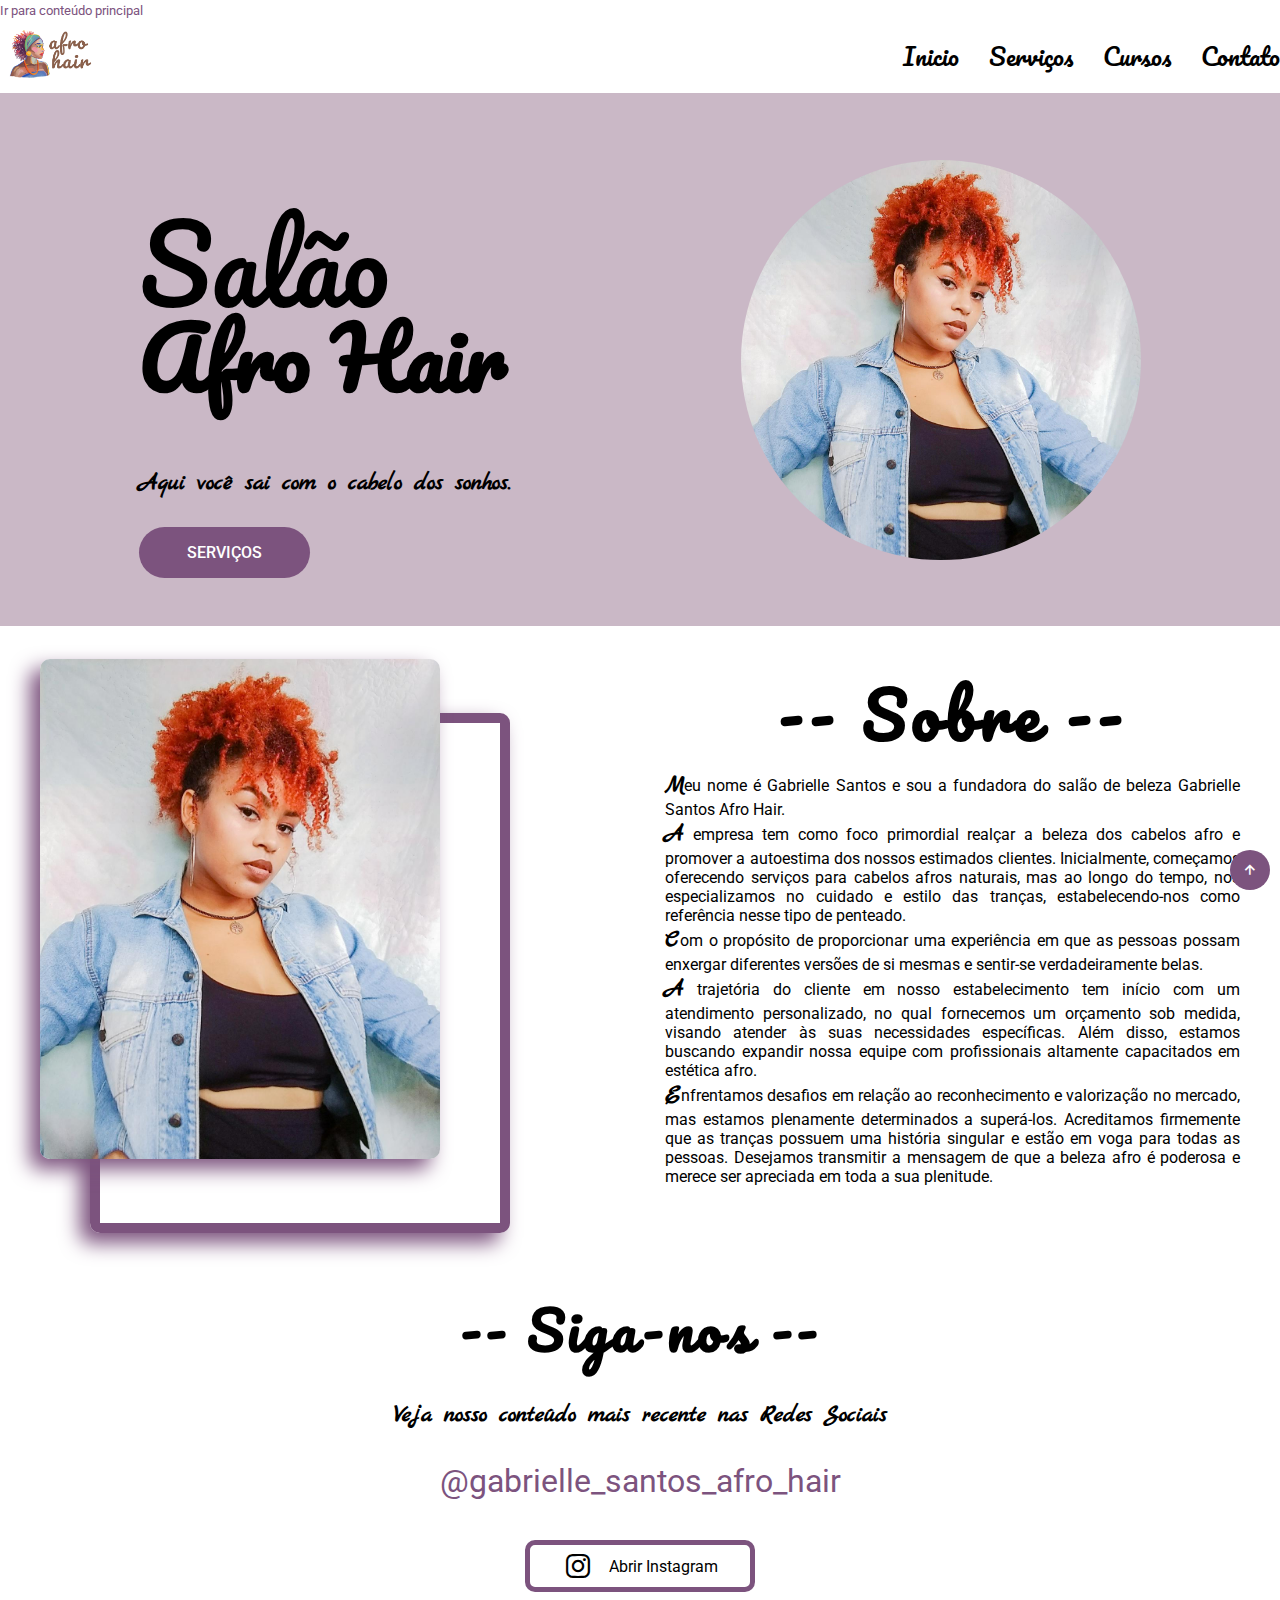
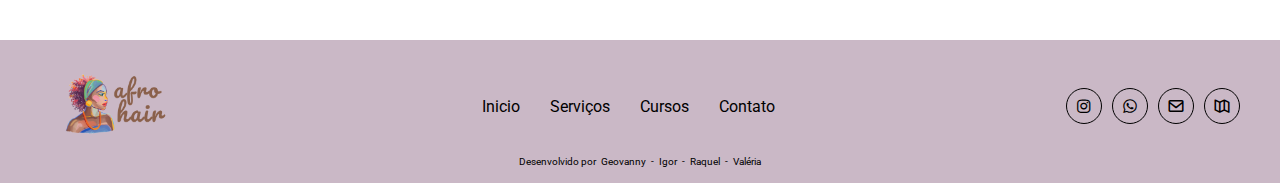
<file: index.html>
<!DOCTYPE html>
<html lang="pt-BR">

<head>
    <meta charset="UTF-8">
    <meta http-equiv="X-UA-Compatible" content="IE=edge">
    <meta name="viewport" content="width=device-width, initial-scale=1.0">
    <meta name="description"
        content="Afro Hair é um site comercial e informativo dedicado ao salão de beleza especializado em cabelos afro.">
    <title>
        Inicio - Afro Hair
    </title>
    <link rel="stylesheet" href="assets/css/style.css">
    <link href='https://unpkg.com/boxicons@2.1.4/css/boxicons.min.css' rel='stylesheet'>
    <link rel="shortcut icon" href="assets/img/favicon.png" type="image/x-icon">
</head>

<body>
    <header>
        <nav id="nav">
            <div>
                <a href="#header" id="conteudoPrincipal" tabindex="1">
                    Ir para conteúdo principal
                </a>
            </div>
            <div>
                <a href="index.html">
                    <img src="assets/img/logo.png" alt="Logotipo do Afro Hair">
                    <h1>
                        Afro Hair
                    </h1>
                </a>
                <input type="checkbox" name="menuButton" id="checkMenuButton">
                <label for="checkMenuButton">
                    <i class='bx bx-menu'></i>
                    <span hidden>
                        Menu de Acesso
                    </span>
                </label>
                <ul>
                    <li>
                        <a href="index.html" tabindex="2">
                            Inicio
                        </a>
                    </li>
                    <li>
                        <a href="servicos.html" tabindex="3">
                            Serviços
                        </a>
                    </li>
                    <li>
                        <a href="cursos.html" tabindex="4">
                            Cursos
                        </a>
                    </li>
                    <li>
                        <a href="contato.html" tabindex="5">
                            Contato
                        </a>
                    </li>
                </ul>                
            </div>
        </nav>
    </header>
    <main>
        <section id="header">
            <div>
                <div>
                    <h2>
                        <span>
                            Salão
                        </span>
                        Afro Hair
                    </h2>
                    <h3>
                        Aqui você sai com o cabelo dos sonhos.
                    </h3>
                    <a href="#servicos">
                        Serviços
                    </a>
                </div>
                <img src="assets/img/gabrielle.JPG"
                    alt="Gabrielle Santos, fundadora do salão de beleza especializado em tranças Afro Hair, posa em um body preto e jaqueta jeans azul claro. Ela usa brinco de argola grande, colar de elástico preto com um adereço de prata no pescoço e tem cabelos cacheados e vermelhos, com um penteado no topo da cabeça com alguns cachos como franja. Ela está em frente a um fundo cinza, olhando para a câmera."
                    id="imageHeader">
            </div>
            <a href="#nav" id="top">
                <i class='bx bx-up-arrow-alt'></i>
            </a>
        </section>
        <section id="sobre">
            <div>
                <img src="assets/img/gabrielle.JPG"
                    alt="Gabrielle Santos, fundadora do salão de beleza especializado em tranças Afro Hair, posa em um body preto e jaqueta jeans azul claro. Ela usa brinco de argola grande, colar de elástico preto com um adereço de prata no pescoço e tem cabelos cacheados e vermelhos, com um penteado no topo da cabeça com alguns cachos como franja. Ela está em frente a um fundo cinza, olhando para a câmera.">
                <span></span>
            </div>
            <div>
                <h2>
                    -- Sobre --
                </h2>
                <div>
                    <p>
                        Meu nome é Gabrielle Santos e sou a fundadora do salão de beleza Gabrielle Santos Afro Hair.
                    </p>
                    <p>
                        A empresa tem como foco primordial realçar a beleza dos cabelos afro e promover a autoestima
                        dos nossos estimados clientes. Inicialmente, começamos oferecendo serviços para cabelos afros
                        naturais, mas ao longo do tempo, nos especializamos no cuidado e estilo das tranças,
                        estabelecendo-nos como referência nesse tipo de penteado.
                    </p>
                    <p>
                        Com o propósito de proporcionar uma experiência em que as pessoas possam enxergar diferentes
                        versões de si mesmas e sentir-se verdadeiramente belas.
                    </p>
                    <p>
                        A trajetória do cliente em nosso estabelecimento tem início com um atendimento personalizado, no
                        qual fornecemos um orçamento sob medida, visando atender às suas necessidades específicas. Além
                        disso, estamos buscando expandir nossa equipe com profissionais altamente capacitados em
                        estética afro.
                    </p>
                    <p>
                        Enfrentamos desafios em relação ao reconhecimento e valorização no mercado, mas estamos
                        plenamente determinados a superá-los. Acreditamos firmemente que as tranças possuem uma história
                        singular e estão em voga para todas as pessoas. Desejamos transmitir a mensagem de que a beleza
                        afro é poderosa e merece ser apreciada em toda a sua plenitude.
                    </p>
                </div>
            </div>
        </section>
        <section id="siganos">
            <h2>
                -- Siga-nos --
            </h2>
            <h3>
                Veja nosso conteúdo mais recente nas Redes Sociais
            </h3>
            <p>
                @gabrielle_santos_afro_hair
            </p>
            <a href="https://www.instagram.com/gabrielle_santos_afro_hair/">
                <i class='bx bxl-instagram'></i>
                Abrir Instagram
            </a>
        </section>
    </main>
    <footer>
        <div>
            <div id="logo">
                <img src="assets/img/logo_transparente.png" alt="Logo Afro Hair">
            </div>
            <div id="menu">
                <ul>
                    <li>
                        <a href="index.html">
                            Inicio
                        </a>
                    </li>
                    <li>
                        <a href="servicos.html">
                            Serviços
                        </a>
                    </li>
                    <li>
                        <a href="cursos.html">
                            Cursos
                        </a>
                    </li>
                    <li>
                        <a href="contato.html">
                            Contato
                        </a>
                    </li>
                </ul>
            </div>
            <div id="social">
                <ul>
                    <li>
                        <a href="https://www.instagram.com/gabrielle_santos_afro_hair/">
                            <i class='bx bxl-instagram'></i>
                        </a>
                    </li>
                    <li>
                        <a href="https://wa.me/5513981198993">
                            <i class='bx bxl-whatsapp'></i>
                        </a>
                    </li>
                    <li>
                        <a href="mailto:gslam30stm@gmail.com">
                            <i class='bx bx-envelope'></i>
                        </a>
                    </li>
                    <li>
                        <a href="https://goo.gl/maps/C7QTpbVVz5sE3spt9?coh=178571&entry=tt">
                            <i class='bx bx-map-alt'></i>
                        </a>
                    </li>
                </ul>
            </div>
        </div>
        <div id="desenvolvedores">
            <span>
                Desenvolvido por
            </span>
            <div>
                <a href="https://www.linkedin.com/in/geovannydinizmachado/" target="_blank">
                    Geovanny
                </a>
                -
                <a href="https://www.linkedin.com/in/igorpinheiroo/" target="_blank">
                    Igor
                </a>
                -
                <a href="https://www.linkedin.com/in/raquelstefany/" target="_blank">
                    Raquel
                </a>
                -
                <a href="https://www.linkedin.com/in/valeria-nascimento-ferreira/" target="_blank">
                    Valéria
                </a>
            </div>
        </div>
    </footer>
    <script src="assets/js/script.js"></script>
    <script src="https://cdnjs.cloudflare.com/ajax/libs/jquery/3.7.0/jquery.min.js"
        integrity="sha512-3gJwYpMe3QewGELv8k/BX9vcqhryRdzRMxVfq6ngyWXwo03GFEzjsUm8Q7RZcHPHksttq7/GFoxjCVUjkjvPdw=="
        crossorigin="anonymous" referrerpolicy="no-referrer"></script>
</body>

</html>
</file>
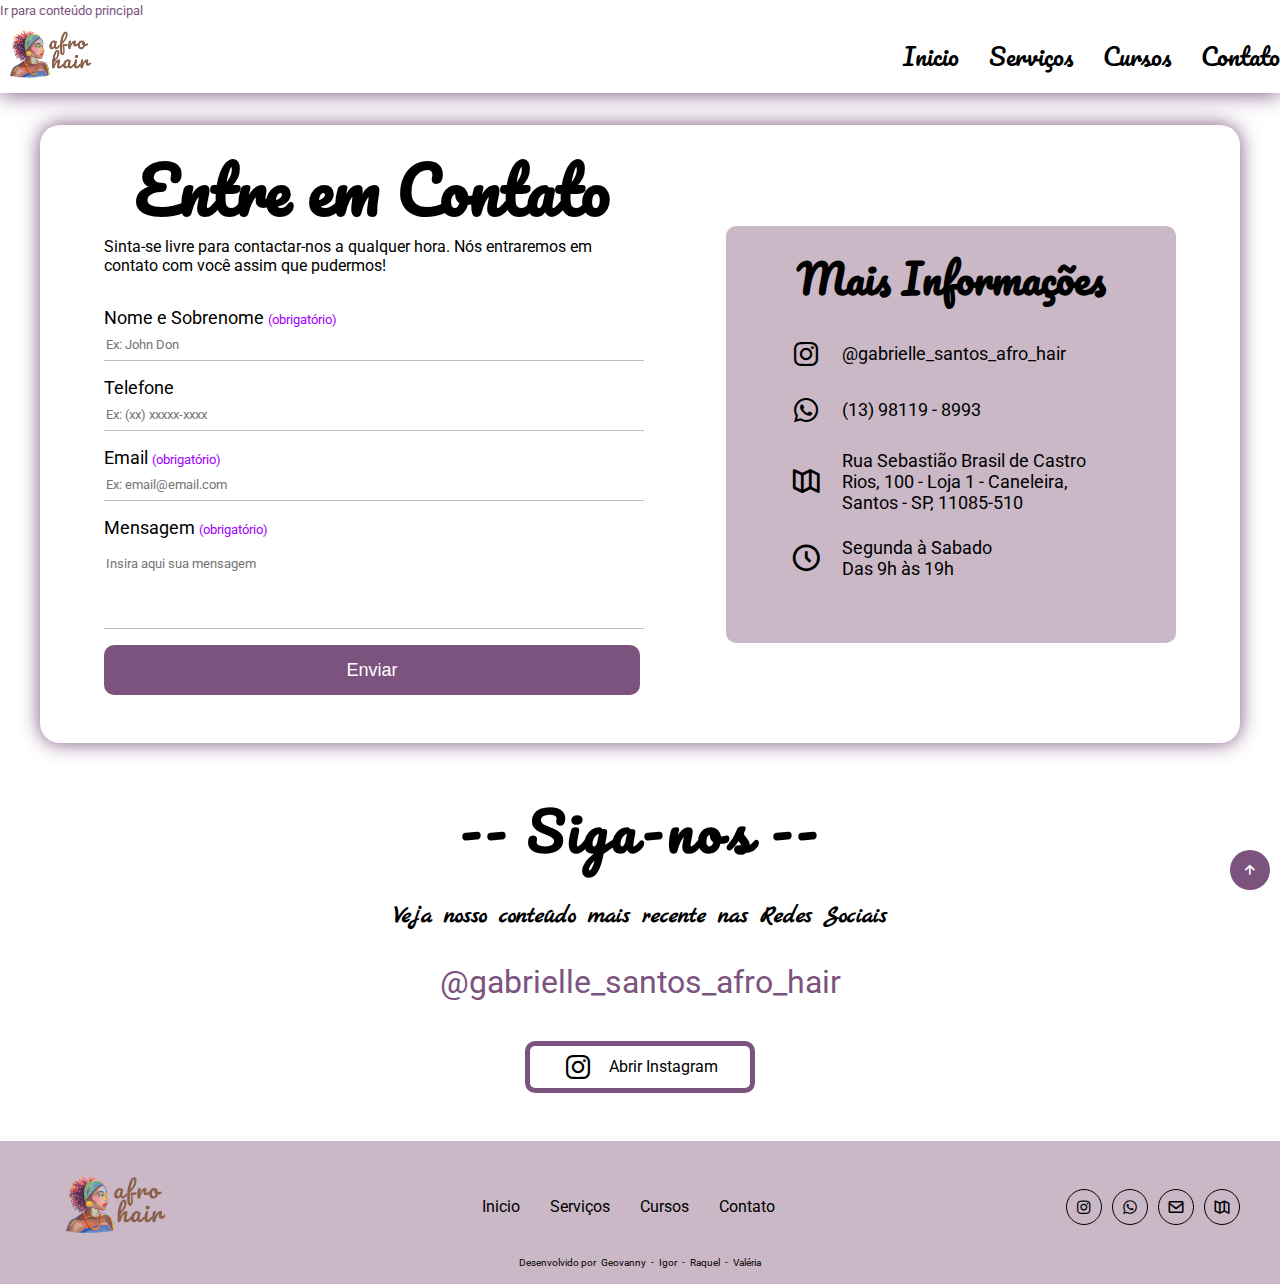
<file: contato.html>
<!DOCTYPE html>
<html lang="pt-BR">

<head>
    <meta charset="UTF-8">
    <meta http-equiv="X-UA-Compatible" content="IE=edge">
    <meta name="viewport" content="width=device-width, initial-scale=1.0">
    <meta name="description"
        content="Afro Hair é um site comercial e informativo dedicado ao salão de beleza especializado em cabelos afro.">
    <title>
        Contato - Afro Hair
    </title>
    <link rel="stylesheet" href="assets/css/style.css">
    <link href='https://unpkg.com/boxicons@2.1.4/css/boxicons.min.css' rel='stylesheet'>
    <link rel="shortcut icon" href="assets/img/favicon.png" type="image/x-icon">
</head>

<body>
    <header>
        <nav id="nav">
            <div>
                <a href="#header" id="conteudoPrincipal" tabindex="1">
                    Ir para conteúdo principal
                </a>
            </div>
            <div>
                <a href="index.html">
                    <img src="assets/img/logo.png" alt="Logotipo do Afro Hair">
                    <h1>
                        Afro Hair
                    </h1>
                </a>
                <input type="checkbox" name="menuButton" id="checkMenuButton">
                <label for="checkMenuButton">
                    <i class='bx bx-menu'></i>
                    <span hidden>
                        Menu de Acesso
                    </span>
                </label>
                <ul>
                    <li>
                        <a href="index.html" tabindex="2">
                            Inicio
                        </a>
                    </li>
                    <li>
                        <a href="servicos.html" tabindex="3">
                            Serviços
                        </a>
                    </li>
                    <li>
                        <a href="cursos.html" tabindex="4">
                            Cursos
                        </a>
                    </li>
                    <li>
                        <a href="contato.html" tabindex="5">
                            Contato
                        </a>
                    </li>
                </ul>
            </div>
        </nav>
    </header>
    <main>
        <section id="header" style="padding: 0;">
            <a href="#nav" id="top">
                <i class='bx bx-up-arrow-alt'></i>
            </a>
        </section>
        <section id="contato">
            <div>
                <form action="https://formspree.io/f/xbjeepna" method="post" id="contact-form">
                    <h2>
                        Entre em Contato
                    </h2>
                    <p>
                        Sinta-se livre para contactar-nos a qualquer hora. Nós entraremos em contato com você assim que
                        pudermos!
                    </p>
                    <div id="error-message" class="error-message">
                        Por favor, corrija os seguintes erros:<ul id="error-list"></ul>
                    </div>
                    <div class="campo">
                        <label for="nome">
                            Nome e Sobrenome <span class="required">(obrigatório)</span>
                        </label>
                        <input type="text" name="nome" id="nome" placeholder="Ex: John Don" aria-required="true">
                    </div>
                    <div class="campoDuplo">
                        <div class="campo">
                            <label for="telefone">
                                Telefone
                            </label>
                            <input type="tel" name="telefone" id="telefone" placeholder="Ex: (xx) xxxxx-xxxx"
                                onkeydown="return mascaraTelefone(event)">
                        </div>
                        <div class="campo">
                            <label for="email">
                                Email <span class="required">(obrigatório)</span>
                            </label>
                            <input type="email" name="email" id="email" placeholder="Ex: email@email.com"
                                aria-required="true">
                        </div>
                    </div>
                    <div class="campo">
                        <label for="mensagem">
                            Mensagem <span class="required">(obrigatório)</span>
                        </label>
                        <textarea name="mensagem" id="mensagem" cols="30" rows="10"
                            placeholder="Insira aqui sua mensagem" aria-required="true"></textarea>
                    </div>
                    <div class="campo">
                        <button type="submit">
                            Enviar
                        </button>
                    </div>
                </form>
                <div id="info">
                    <h2>
                        Mais Informações
                    </h2>
                    <div>
                        <a href="https://www.instagram.com/gabrielle_santos_afro_hair/" class="info">
                            <i class='bx bxl-instagram'></i>
                            <p>
                                @gabrielle_santos_afro_hair
                            </p>
                        </a>
                        <a href="https://wa.me/5513981198993" class="info">
                            <i class='bx bxl-whatsapp'></i>
                            <p>
                                (13) 98119 - 8993
                            </p>
                        </a>
                        <a href="https://goo.gl/maps/C7QTpbVVz5sE3spt9?coh=178571&entry=tt" class="info">
                            <i class='bx bx-map-alt'></i>
                            <p>
                                Rua Sebastião Brasil de Castro Rios, 100 - Loja 1 - Caneleira, Santos - SP, 11085-510
                            </p>
                        </a>
                        <div class="info">
                            <i class='bx bx-time-five'></i>
                            <p>
                                Segunda à Sabado
                                <br>
                                Das 9h às 19h
                            </p>
                        </div>
                    </div>
                </div>
            </div>
        </section>
        <section id="siganos">
            <h2>
                -- Siga-nos --
            </h2>
            <h3>
                Veja nosso conteúdo mais recente nas Redes Sociais
            </h3>
            <p>
                @gabrielle_santos_afro_hair
            </p>
            <a href="https://www.instagram.com/gabrielle_santos_afro_hair/">
                <i class='bx bxl-instagram'></i>
                Abrir Instagram
            </a>
        </section>
    </main>
    <footer>
        <div>
            <div id="logo">
                <img src="assets/img/logo_transparente.png" alt="Logo Afro Hair">
            </div>
            <div id="menu">
                <ul>
                    <li>
                        <a href="index.html">
                            Inicio
                        </a>
                    </li>
                    <li>
                        <a href="servicos.html">
                            Serviços
                        </a>
                    </li>
                    <li>
                        <a href="cursos.html">
                            Cursos
                        </a>
                    </li>
                    <li>
                        <a href="contato.html">
                            Contato
                        </a>
                    </li>
                </ul>
            </div>
            <div id="social">
                <ul>
                    <li>
                        <a href="https://www.instagram.com/gabrielle_santos_afro_hair/">
                            <i class='bx bxl-instagram'></i>
                        </a>
                    </li>
                    <li>
                        <a href="https://wa.me/5513981198993">
                            <i class='bx bxl-whatsapp'></i>
                        </a>
                    </li>
                    <li>
                        <a href="mailto:gslam30stm@gmail.com">
                            <i class='bx bx-envelope'></i>
                        </a>
                    </li>
                    <li>
                        <a href="https://goo.gl/maps/C7QTpbVVz5sE3spt9?coh=178571&entry=tt">
                            <i class='bx bx-map-alt'></i>
                        </a>
                    </li>
                </ul>
            </div>
        </div>
        <div id="desenvolvedores">
            <span>
                Desenvolvido por
            </span>
            <div>
                <a href="https://www.linkedin.com/in/geovannydinizmachado/" target="_blank">
                    Geovanny
                </a>
                -
                <a href="https://www.linkedin.com/in/igorpinheiroo/" target="_blank">
                    Igor
                </a>
                -
                <a href="https://www.linkedin.com/in/raquelstefany/" target="_blank">
                    Raquel
                </a>
                -
                <a href="https://www.linkedin.com/in/valeria-nascimento-ferreira/" target="_blank">
                    Valéria
                </a>
            </div>
        </div>
    </footer>
    <script src="assets/js/form.js"></script>
    <script src="assets/js/script.js"></script>
    <script src="https://cdnjs.cloudflare.com/ajax/libs/jquery/3.7.0/jquery.min.js"
        integrity="sha512-3gJwYpMe3QewGELv8k/BX9vcqhryRdzRMxVfq6ngyWXwo03GFEzjsUm8Q7RZcHPHksttq7/GFoxjCVUjkjvPdw=="
        crossorigin="anonymous" referrerpolicy="no-referrer"></script>
</body>

</html>
</file>
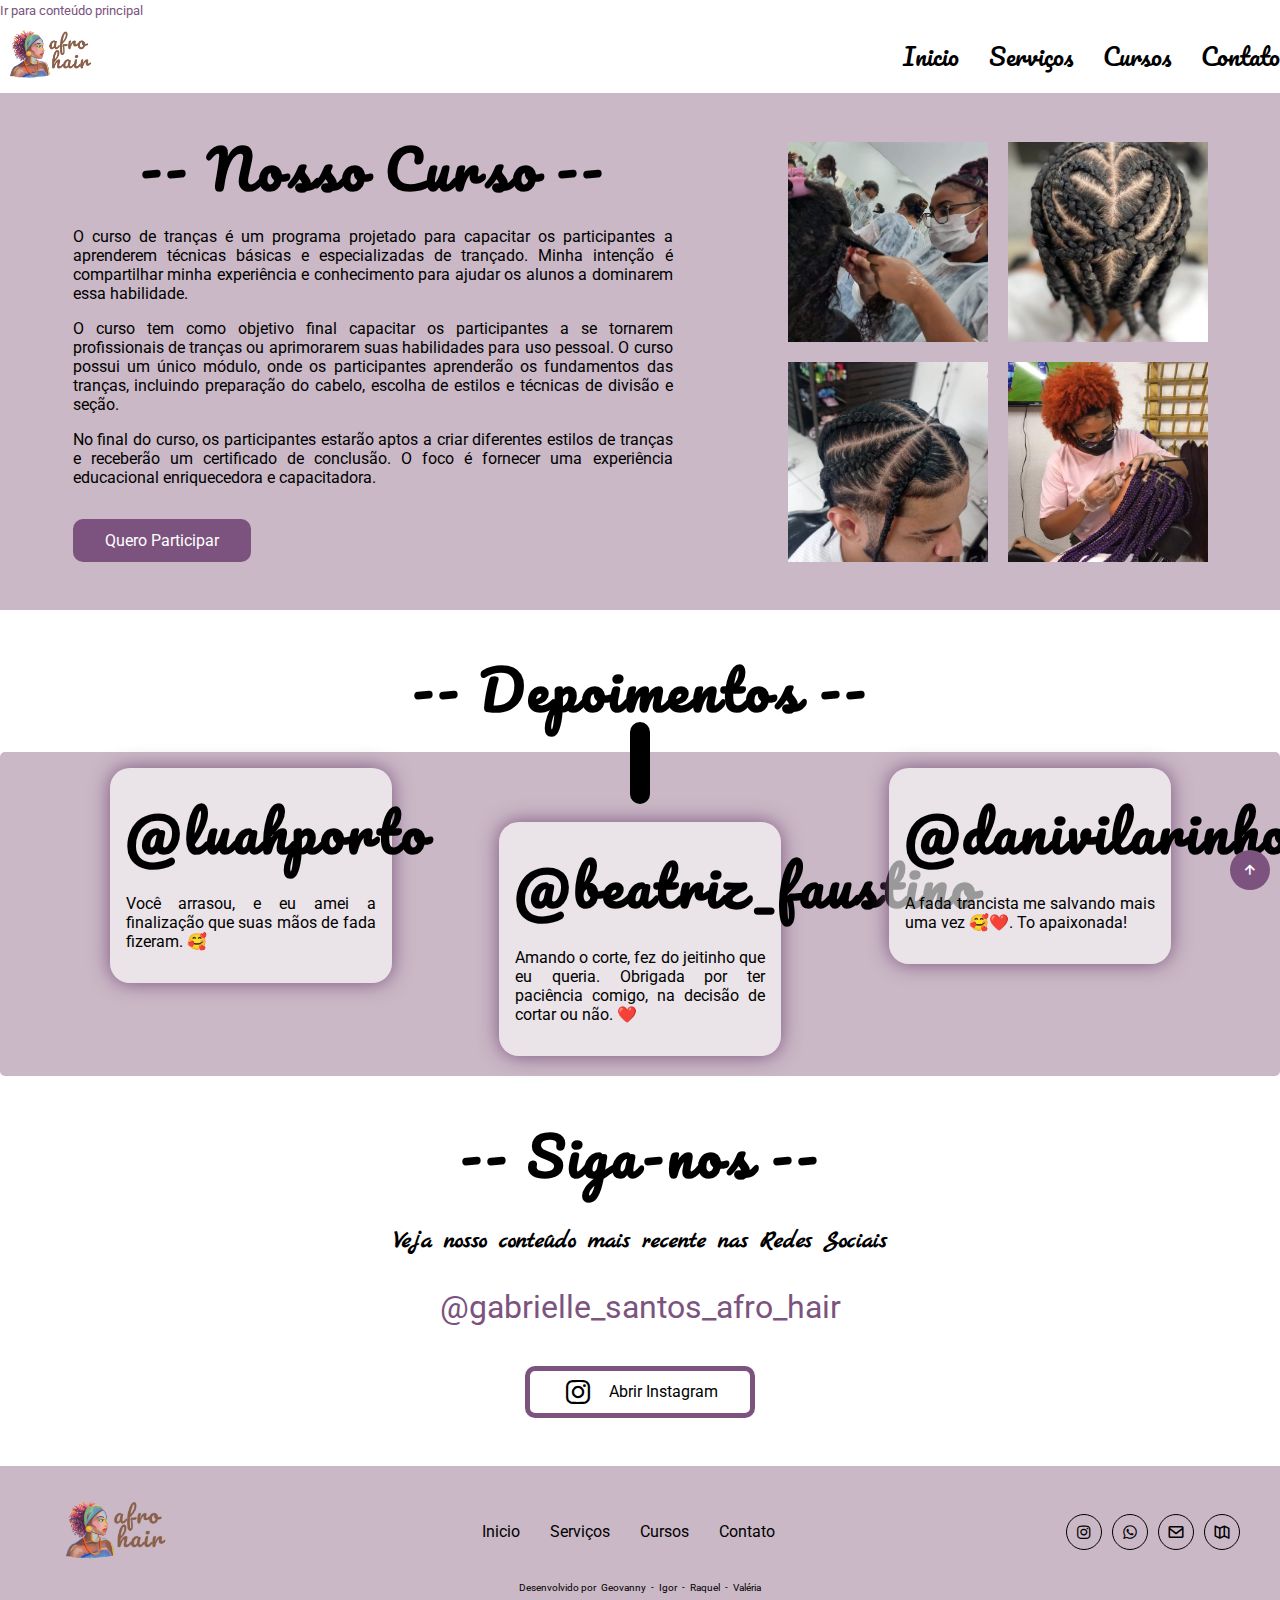
<file: cursos.html>
<!DOCTYPE html>
<html lang="pt-BR">

<head>
    <meta charset="UTF-8">
    <meta http-equiv="X-UA-Compatible" content="IE=edge">
    <meta name="viewport" content="width=device-width, initial-scale=1.0">
    <meta name="description"
        content="Afro Hair é um site comercial e informativo dedicado ao salão de beleza especializado em cabelos afro.">
    <title>
        Cursos - Afro Hair
    </title>
    <link rel="stylesheet" href="assets/css/style.css">
    <link href='https://unpkg.com/boxicons@2.1.4/css/boxicons.min.css' rel='stylesheet'>
    <link rel="shortcut icon" href="assets/img/favicon.png" type="image/x-icon">
</head>

<body>
    <header>
        <nav id="nav">
            <div>
                <a href="#header" id="conteudoPrincipal" tabindex="1">
                    Ir para conteúdo principal
                </a>
            </div>
            <div>
                <a href="index.html">
                    <img src="assets/img/logo.png" alt="Logotipo do Afro Hair">
                    <h1>
                        Afro Hair
                    </h1>
                </a>
                <input type="checkbox" name="menuButton" id="checkMenuButton">
                <label for="checkMenuButton">
                    <i class='bx bx-menu'></i>
                    <span hidden>
                        Menu de Acesso
                    </span>
                </label>
                <ul>
                    <li>
                        <a href="index.html" tabindex="2">
                            Inicio
                        </a>
                    </li>
                    <li>
                        <a href="servicos.html" tabindex="3">
                            Serviços
                        </a>
                    </li>
                    <li>
                        <a href="cursos.html" tabindex="4">
                            Cursos
                        </a>
                    </li>
                    <li>
                        <a href="contato.html" tabindex="5">
                            Contato
                        </a>
                    </li>
                </ul>                
            </div>
        </nav>
    </header>
    <main>
        <section id="header" style="padding: 0;">
            <a href="#nav" id="top">
                <i class='bx bx-up-arrow-alt'></i>
            </a>
        </section>
        <section id="cursos">
            <div>
                <div>
                    <h2>
                        -- Nosso Curso --
                    </h2>
                    <p>
                        O curso de tranças é um programa projetado para capacitar os participantes a aprenderem técnicas
                        básicas e especializadas de trançado. Minha intenção é compartilhar minha experiência e
                        conhecimento para ajudar os alunos a dominarem essa habilidade.
                    </p>
                    <p>
                        O curso tem como objetivo final capacitar os participantes a se tornarem profissionais de
                        tranças ou aprimorarem suas habilidades para uso pessoal. O curso possui um único módulo, onde
                        os participantes aprenderão os fundamentos das tranças, incluindo preparação do cabelo, escolha
                        de estilos e técnicas de divisão e seção.
                    </p>
                    <p>
                        No final do curso, os participantes estarão aptos a criar diferentes estilos de tranças e
                        receberão um certificado de conclusão. O foco é fornecer uma experiência educacional
                        enriquecedora e capacitadora.
                    </p>
                    <a href="https://wa.me/5513981198993">
                        Quero Participar
                    </a>
                </div>
                <div>
                    <img src="assets/img/curso/01.jpg"
                        alt="Imagem demonstrativa do que é ensina no Curso de Tranças disponibilizado e ensinado por Gabrielle.">
                    <img src="assets/img/curso/02.webp"
                        alt="Imagem demonstrativa do que é ensina no Curso de Tranças disponibilizado e ensinado por Gabrielle.">
                    <img src="assets/img/curso/03.webp"
                        alt="Imagem demonstrativa do que é ensina no Curso de Tranças disponibilizado e ensinado por Gabrielle.">
                    <img src="assets/img/curso/04.jpg"
                        alt="Imagem demonstrativa do que é ensina no Curso de Tranças disponibilizado e ensinado por Gabrielle.">
                </div>
            </div>
        </section>
        <section id="depoimentos">
            <h2>
                -- Depoimentos --
            </h2>
            <span>
                <span>
                    .
                </span>
            </span>
            <div>
                <div class="depoimento">
                    <h2>
                        @luahporto
                    </h2>
                    <p>
                        Você arrasou, e eu amei a finalização que suas mãos de fada fizeram. 🥰
                    </p>
                </div>
                <div class="depoimento">
                    <h2>
                        @beatriz_faustino
                    </h2>
                    <p>
                        Amando o corte, fez do jeitinho que eu queria. Obrigada por ter paciência comigo, na decisão de
                        cortar ou não. ❤️
                    </p>
                </div>
                <div class="depoimento">
                    <h2>
                        @danivilarinho_
                    </h2>
                    <p>
                        A fada trancista me salvando mais uma vez 🥰❤️. To apaixonada!
                    </p>
                </div>
            </div>
        </section>
        <section id="siganos">
            <h2>
                -- Siga-nos --
            </h2>
            <h3>
                Veja nosso conteúdo mais recente nas Redes Sociais
            </h3>
            <p>
                @gabrielle_santos_afro_hair
            </p>
            <a href="https://www.instagram.com/gabrielle_santos_afro_hair/">
                <i class='bx bxl-instagram'></i>
                Abrir Instagram
            </a>
        </section>
    </main>
    <footer>
        <div>
            <div id="logo">
                <img src="assets/img/logo_transparente.png" alt="Logo Afro Hair">
            </div>
            <div id="menu">
                <ul>
                    <li>
                        <a href="index.html">
                            Inicio
                        </a>
                    </li>
                    <li>
                        <a href="servicos.html">
                            Serviços
                        </a>
                    </li>
                    <li>
                        <a href="cursos.html">
                            Cursos
                        </a>
                    </li>
                    <li>
                        <a href="contato.html">
                            Contato
                        </a>
                    </li>
                </ul>
            </div>
            <div id="social">
                <ul>
                    <li>
                        <a href="https://www.instagram.com/gabrielle_santos_afro_hair/">
                            <i class='bx bxl-instagram'></i>
                        </a>
                    </li>
                    <li>
                        <a href="https://wa.me/5513981198993">
                            <i class='bx bxl-whatsapp'></i>
                        </a>
                    </li>
                    <li>
                        <a href="mailto:gslam30stm@gmail.com">
                            <i class='bx bx-envelope'></i>
                        </a>
                    </li>
                    <li>
                        <a href="https://goo.gl/maps/C7QTpbVVz5sE3spt9?coh=178571&entry=tt">
                            <i class='bx bx-map-alt'></i>
                        </a>
                    </li>
                </ul>
            </div>
        </div>
        <div id="desenvolvedores">
            <span>
                Desenvolvido por
            </span>
            <div>
                <a href="https://www.linkedin.com/in/geovannydinizmachado/" target="_blank">
                    Geovanny
                </a>
                -
                <a href="https://www.linkedin.com/in/igorpinheiroo/" target="_blank">
                    Igor
                </a>
                -
                <a href="https://www.linkedin.com/in/raquelstefany/" target="_blank">
                    Raquel
                </a>
                -
                <a href="https://www.linkedin.com/in/valeria-nascimento-ferreira/" target="_blank">
                    Valéria
                </a>
            </div>
        </div>
    </footer>
    <script src="assets/js/script.js"></script>
    <script src="https://cdnjs.cloudflare.com/ajax/libs/jquery/3.7.0/jquery.min.js"
        integrity="sha512-3gJwYpMe3QewGELv8k/BX9vcqhryRdzRMxVfq6ngyWXwo03GFEzjsUm8Q7RZcHPHksttq7/GFoxjCVUjkjvPdw=="
        crossorigin="anonymous" referrerpolicy="no-referrer"></script>
</body>

</html>
</file>
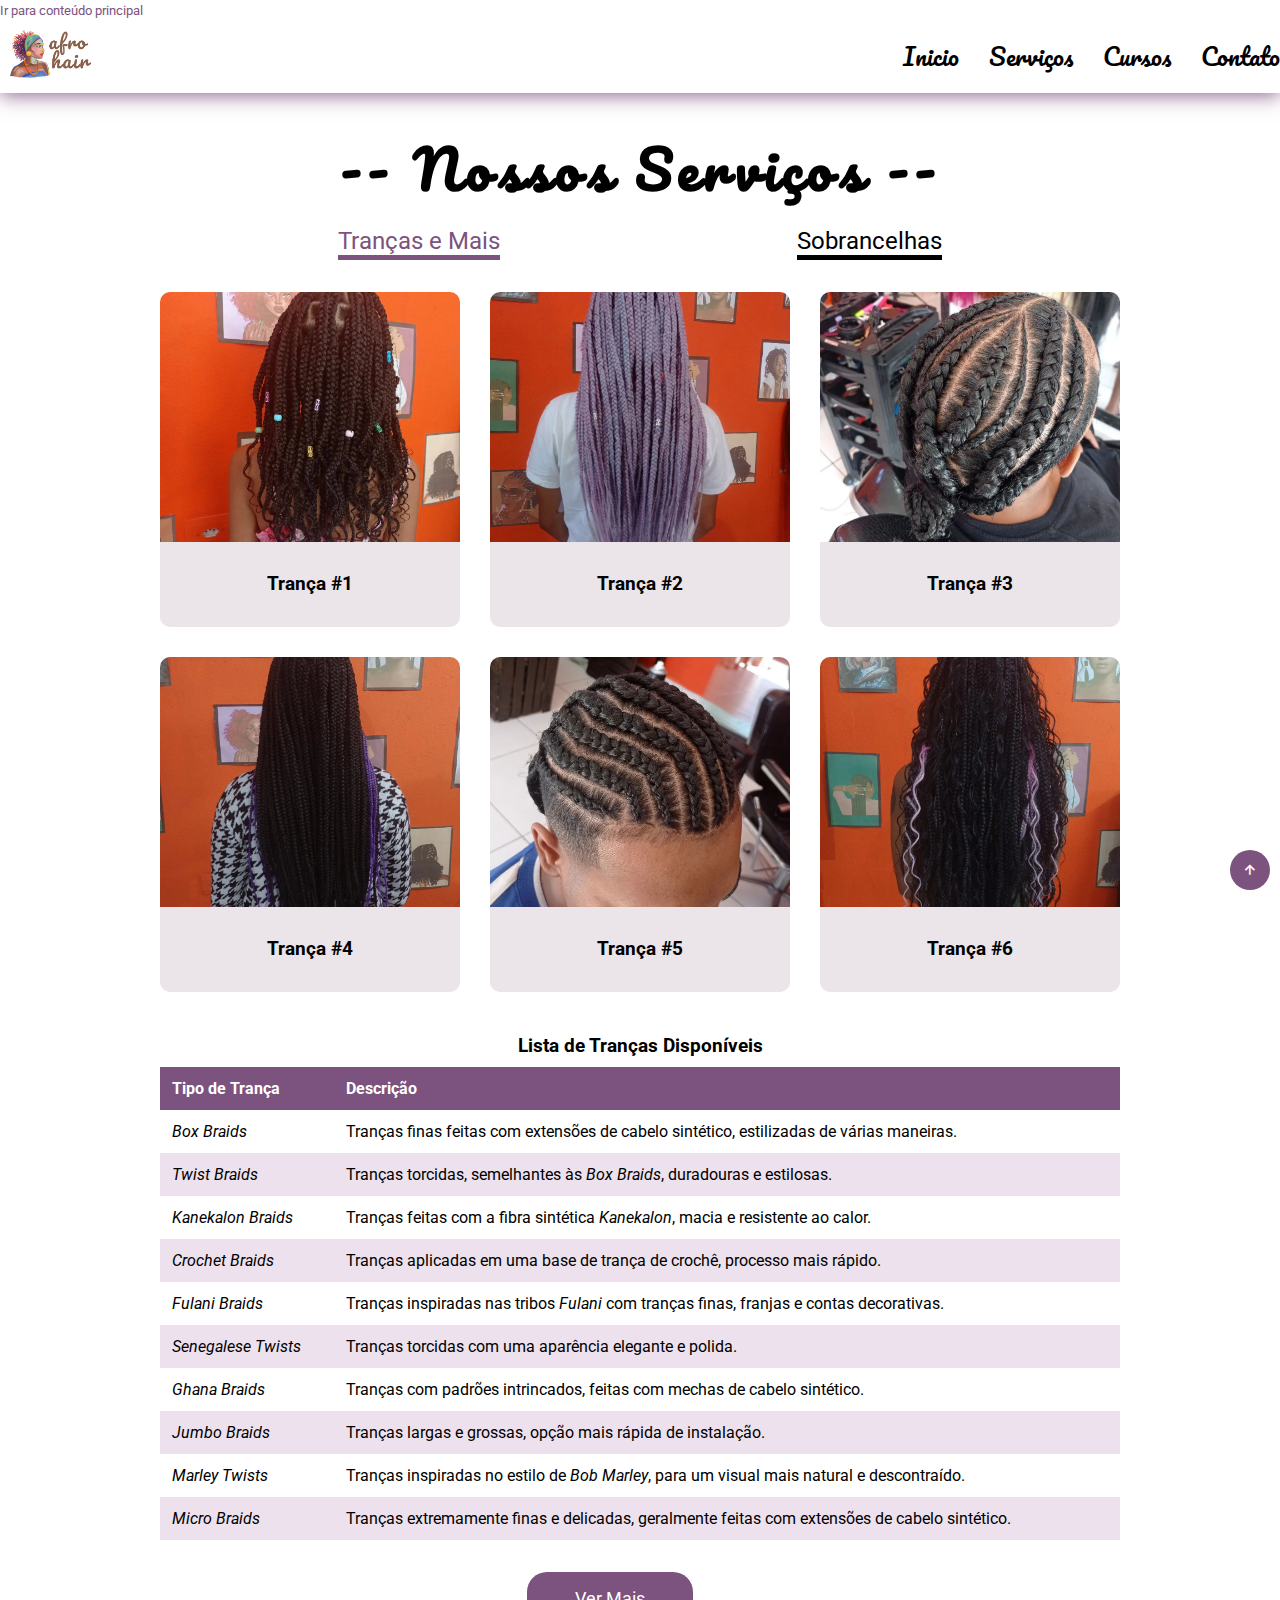
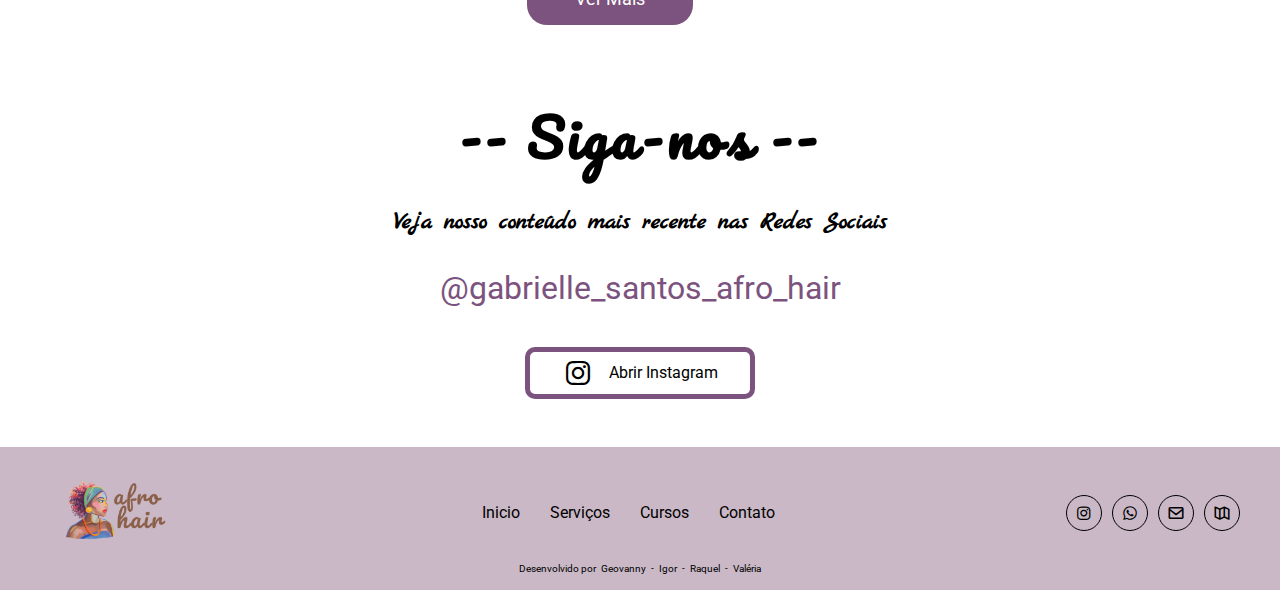
<file: servicos.html>
<!DOCTYPE html>
<html lang="pt-BR">

<head>
    <meta charset="UTF-8">
    <meta http-equiv="X-UA-Compatible" content="IE=edge">
    <meta name="viewport" content="width=device-width, initial-scale=1.0">
    <meta name="description"
        content="Afro Hair é um site comercial e informativo dedicado ao salão de beleza especializado em cabelos afro.">
    <title>
        Serviços - Afro Hair
    </title>
    <link rel="stylesheet" href="assets/css/style.css">
    <link href='https://unpkg.com/boxicons@2.1.4/css/boxicons.min.css' rel='stylesheet'>
    <link rel="shortcut icon" href="assets/img/favicon.png" type="image/x-icon">
</head>

<body>
    <header>
        <nav id="nav">
            <div>
                <a href="#header" id="conteudoPrincipal" tabindex="1">
                    Ir para conteúdo principal
                </a>
            </div>
            <div>
                <a href="index.html">
                    <img src="assets/img/logo.png" alt="Logotipo do Afro Hair">
                    <h1>
                        Afro Hair
                    </h1>
                </a>
                <input type="checkbox" name="menuButton" id="checkMenuButton">
                <label for="checkMenuButton">
                    <i class='bx bx-menu'></i>
                    <span hidden>
                        Menu de Acesso
                    </span>
                </label>
                <ul>
                    <li>
                        <a href="index.html" tabindex="2">
                            Inicio
                        </a>
                    </li>
                    <li>
                        <a href="servicos.html" tabindex="3">
                            Serviços
                        </a>
                    </li>
                    <li>
                        <a href="cursos.html" tabindex="4">
                            Cursos
                        </a>
                    </li>
                    <li>
                        <a href="contato.html" tabindex="5">
                            Contato
                        </a>
                    </li>
                </ul>                
            </div>
        </nav>
    </header>
    <main>
        <section id="header" style="padding: 0;">
            <a href="#nav" id="top">
                <i class='bx bx-up-arrow-alt'></i>
            </a>
        </section>
        <section id="servicos">
            <h2>
                -- Nossos Serviços --
            </h2>
            <div id="opcoes">
                <input type="radio" name="servicos" id="trancas" checked>
                <label for="trancas" onclick="tranca()" onkeydown="tranca()">
                    Tranças e Mais
                </label>
                <input type="radio" name="servicos" id="sobrancelhas">
                <label for="sobrancelhas" onclick="sobrancelha()" onkeydown="sobrancelha()">
                    Sobrancelhas
                </label>
            </div>
            <div id="areaServicos">
                <div id="tranca">
                    <div class="servico">
                        <img src="assets/img/trancas/01.webp"
                            alt="Finalização de Tranças Box em uma cliente que está em pé de costas, realizado por Gabrielle, com adereços coloridos. São tranças individuais e pequenas que são divididas em seções quadradas no couro cabeludo podendo ser longa e curtas, mas na foto é com cabelos longos. Adereços são prendedores diversos e coloridos em algumas dessas tranças individuais.">
                        <div>
                            <h3>
                                Trança #1
                            </h3>
                        </div>
                    </div>
                    <div class="servico">
                        <img src="assets/img/trancas/02.webp"
                            alt="Finalização de Tranças Box na cor lilás em uma cliente que está em pé de costas, realizado por Gabrielle, com alguns adereços coloridos. São tranças individuais e pequenas que são divididas em seções quadradas no couro cabeludo podendo ser longa e curtas, mas na foto é com cabelos longos.">
                        <div>
                            <h3>
                                Trança #2
                            </h3>
                        </div>
                    </div>
                    <div class="servico">
                        <img src="assets/img/trancas/03.webp"
                            alt="Finalização de Tranças Nagô em um cliente que está sentado usando uma blusa preta, realizado por Gabrielle. As Tranças Nagô são tranças rentes ao couro cabeludo que podem se estender desde a testa até a parte de trás da cabeça, próxima à nuca, ou também podem ser feitas até a metade da cabeça, deixando o restante do cabelo livre para outros penteados.">
                        <div>
                            <h3>
                                Trança #3
                            </h3>
                        </div>
                    </div>
                    <div class="servico">
                        <img src="assets/img/trancas/04.webp"
                            alt="Finalização de Tranças Box na cor marrom, com algumas mechas na cor roxa em uma cliente que está em pé de costas, realizado por Gabrielle. São tranças individuais e pequenas que são divididas em seções quadradas no couro cabeludo podendo ser longa e curtas, mas na foto é com cabelos longos.">
                        <div>
                            <h3>
                                Trança #4
                            </h3>
                        </div>
                    </div>
                    <div class="servico">
                        <img src="assets/img/trancas/05.webp"
                            alt="Finalização de Tranças Nagô em um cliente que está sentado usando uma blusa azul, realizado por Gabrielle. As Tranças Nagô são tranças rentes ao couro cabeludo que podem se estender desde a testa até a parte de trás da cabeça, próxima à nuca, ou também podem ser feitas até a metade da cabeça, deixando o restante do cabelo livre para outros penteados.">
                        <div>
                            <h3>
                                Trança #5
                            </h3>
                        </div>
                    </div>
                    <div class="servico">
                        <img src="assets/img/trancas/06.webp"
                            alt="Finalização de Tranças Box na cor preta, com algumas mechas na cor rosa claro em uma cliente que está em pé de costas, realizado por Gabrielle. São tranças individuais e pequenas que são divididas em seções quadradas no couro cabeludo podendo ser longa e curtas, mas na foto é com cabelos longos.">
                        <div>
                            <h3>
                                Trança #6
                            </h3>
                        </div>
                    </div>
                </div>
                <div id="sobrancelha" class="disable">
                    <div class="servico">
                        <img src="assets/img/sobrancelhas/01.webp"
                            alt="Antes e depois de fazer as sobrancelhas em uma cliente de olhos pretos. A primeira foto mostra as sobrancelhas com mais pelos e desalinhadas, enquanto a segunda foto exibe o resultado final, com alinhamento e remoção do excesso de cabelos das sobrancelhas.">
                        <div>
                            <h3>
                                Sobrancelha #1
                            </h3>
                        </div>
                    </div>
                    <div class="servico">
                        <img src="assets/img/sobrancelhas/02.webp"
                            alt="Antes e depois de fazer as sobrancelhas em uma cliente de olhos castanhos escuros. Na imagem, a cliente está parcialmente deitada usando uma touca de algodão descartável. A primeira foto mostra as sobrancelhas com mais pelos e desalinhadas, enquanto a segunda foto exibe o resultado final, com alinhamento e remoção do excesso de cabelos das sobrancelhas.">
                        <div>
                            <h3>
                                Sobrancelha #2
                            </h3>
                        </div>
                    </div>
                    <div class="servico">
                        <img src="assets/img/sobrancelhas/03.webp"
                            alt="Na imagem, a cliente está parcialmente deitada usando uma touca de algodão descartável. A primeira foto mostra as sobrancelhas com mais pelos e desalinhadas, enquanto a segunda foto exibe o resultado final, com alinhamento e remoção do excesso de cabelos das sobrancelhas.">
                        <div>
                            <h3>
                                Sobrancelha #3
                            </h3>
                        </div>
                    </div>
                    <div class="servico">
                        <img src="assets/img/sobrancelhas/04.webp"
                            alt="Na imagem, a cliente está parcialmente deitada usando uma touca de algodão descartável. A primeira foto mostra as sobrancelhas com mais pelos e desalinhadas, enquanto a segunda foto exibe o resultado final, com alinhamento e remoção do excesso de cabelos das sobrancelhas.">
                        <div>
                            <h3>
                                Sobrancelha #4
                            </h3>
                        </div>
                    </div>
                    <div class="servico">
                        <img src="assets/img/sobrancelhas/05.webp"
                            alt="Antes e depois de fazer as sobrancelhas em um cliente de cabelos claros. A primeira foto mostra as sobrancelhas com mais pelos e desalinhadas, enquanto a segunda foto exibe o resultado final, com alinhamento e remoção do excesso de cabelos das sobrancelhas.">
                        <div>
                            <h3>
                                Sobrancelha #5
                            </h3>
                        </div>
                    </div>
                    <div class="servico">
                        <img src="assets/img/sobrancelhas/06.webp"
                            alt="Na imagem, a cliente está parcialmente deitada usando uma touca de algodão descartável. A primeira foto mostra as sobrancelhas com mais pelos e desalinhadas, enquanto a segunda foto exibe o resultado final, com alinhamento e remoção do excesso de cabelos das sobrancelhas.">
                        <div>
                            <h3>
                                Sobrancelha #6
                            </h3>
                        </div>
                    </div>
                </div>
                <table>
                    <caption>Lista de Tranças Disponíveis</caption>
                    <thead>
                        <tr>
                            <th scope="col">Tipo de Trança</th>
                            <th scope="col">Descrição</th>
                        </tr>
                    </thead>
                    <tbody>
                        <tr>
                            <td lang="en"><i>Box Braids</i></td>
                            <td>Tranças finas feitas com extensões de cabelo sintético, estilizadas de várias maneiras.
                            </td>
                        </tr>
                        <tr>
                            <td lang="en"><i>Twist Braids</i></td>
                            <td>Tranças torcidas, semelhantes às <span lang="en"><i>Box Braids</i></span>, duradouras e
                                estilosas.</td>
                        </tr>
                        <tr>
                            <td lang="en"><i>Kanekalon Braids</i></td>
                            <td>Tranças feitas com a fibra sintética <span lang="en"><i>Kanekalon</i></span>, macia e
                                resistente ao calor.</td>
                        </tr>
                        <tr>
                            <td lang="en"><i>Crochet Braids</i></td>
                            <td>Tranças aplicadas em uma base de trança de crochê, processo mais rápido.</td>
                        </tr>
                        <tr>
                            <td lang="en"><i>Fulani Braids</i></td>
                            <td>Tranças inspiradas nas tribos <span lang="en"><i>Fulani</i></span> com tranças finas,
                                franjas e contas decorativas.</td>
                        </tr>
                        <tr>
                            <td lang="en"><i>Senegalese Twists</i></td>
                            <td>Tranças torcidas com uma aparência elegante e polida.</td>
                        </tr>
                        <tr>
                            <td lang="en"><i>Ghana Braids</i></td>
                            <td>Tranças com padrões intrincados, feitas com mechas de cabelo sintético.</td>
                        </tr>
                        <tr>
                            <td lang="en"><i>Jumbo Braids</i></td>
                            <td>Tranças largas e grossas, opção mais rápida de instalação.</td>
                        </tr>
                        <tr>
                            <td lang="en"><i>Marley Twists</i></td>
                            <td>Tranças inspiradas no estilo de <span lang="en"><i>Bob Marley</i></span>, para um visual
                                mais natural e descontraído.</td>
                        </tr>
                        <tr>
                            <td lang="en"><i>Micro Braids</i></td>
                            <td>Tranças extremamente finas e delicadas, geralmente feitas com extensões de cabelo
                                sintético.</td>
                        </tr>
                    </tbody>
                </table>
                <div id="button">
                    <a href="https://wa.me/c/5513981198993">
                        Ver Mais
                    </a>
                </div>
            </div>
        </section>
        <section id="siganos">
            <h2>
                -- Siga-nos --
            </h2>
            <h3>
                Veja nosso conteúdo mais recente nas Redes Sociais
            </h3>
            <p>
                @gabrielle_santos_afro_hair
            </p>
            <a href="https://www.instagram.com/gabrielle_santos_afro_hair/">
                <i class='bx bxl-instagram'></i>
                Abrir Instagram
            </a>
        </section>
    </main>
    <footer>
        <div>
            <div id="logo">
                <img src="assets/img/logo_transparente.png" alt="Logo Afro Hair">
            </div>
            <div id="menu">
                <ul>
                    <li>
                        <a href="index.html">
                            Inicio
                        </a>
                    </li>
                    <li>
                        <a href="servicos.html">
                            Serviços
                        </a>
                    </li>
                    <li>
                        <a href="cursos.html">
                            Cursos
                        </a>
                    </li>
                    <li>
                        <a href="contato.html">
                            Contato
                        </a>
                    </li>
                </ul>
            </div>
            <div id="social">
                <ul>
                    <li>
                        <a href="https://www.instagram.com/gabrielle_santos_afro_hair/">
                            <i class='bx bxl-instagram'></i>
                        </a>
                    </li>
                    <li>
                        <a href="https://wa.me/5513981198993">
                            <i class='bx bxl-whatsapp'></i>
                        </a>
                    </li>
                    <li>
                        <a href="mailto:gslam30stm@gmail.com">
                            <i class='bx bx-envelope'></i>
                        </a>
                    </li>
                    <li>
                        <a href="https://goo.gl/maps/C7QTpbVVz5sE3spt9?coh=178571&entry=tt">
                            <i class='bx bx-map-alt'></i>
                        </a>
                    </li>
                </ul>
            </div>
        </div>
        <div id="desenvolvedores">
            <span>
                Desenvolvido por
            </span>
            <div>
                <a href="https://www.linkedin.com/in/geovannydinizmachado/" target="_blank">
                    Geovanny
                </a>
                -
                <a href="https://www.linkedin.com/in/igorpinheiroo/" target="_blank">
                    Igor
                </a>
                -
                <a href="https://www.linkedin.com/in/raquelstefany/" target="_blank">
                    Raquel
                </a>
                -
                <a href="https://www.linkedin.com/in/valeria-nascimento-ferreira/" target="_blank">
                    Valéria
                </a>
            </div>
        </div>
    </footer>
    <script src="assets/js/script.js"></script>
    <script src="https://cdnjs.cloudflare.com/ajax/libs/jquery/3.7.0/jquery.min.js"
        integrity="sha512-3gJwYpMe3QewGELv8k/BX9vcqhryRdzRMxVfq6ngyWXwo03GFEzjsUm8Q7RZcHPHksttq7/GFoxjCVUjkjvPdw=="
        crossorigin="anonymous" referrerpolicy="no-referrer"></script>
</body>

</html>
</file>
<file: assets/css/style.css>
@import url("https://fonts.googleapis.com/css2?family=Marck+Script&family=Pacifico&family=Roboto:wght@100;300;400;500;700;900&display=swap");

:root {
  --background: #cab8c6;
  --color: #7c537e;
  --backgroundDark: #44303c;
}

body {
  margin: 0;
  bottom: 0;
  box-sizing: border-box;
  font-family: "Roboto", sans-serif;
  height: 100vh;
}

body::-webkit-scrollbar {
  width: 10px;
  background: var(--background);
}

body::-webkit-scrollbar-thumb {
  background-color: var(--color);
  border-radius: 20px;
  border: 3px solid var(--color);
}

header nav {
  box-shadow: 0px 1px 20px var(--color);
}

header nav > div:nth-of-type(1) > a {
  color: #7c537e;
  text-decoration: none;
  font-size: small;
}

header nav div:nth-of-type(2) {
  display: flex;
  align-items: center;
  position: relative;
  justify-content: space-between;
}

header nav h1 {
  margin: 0;
  padding: 0;
  position: absolute;
  text-indent: -999999px;
  top: 0;
}

header nav img {
  width: 100px;
  height: 50px;
  object-fit: cover;
}

header nav ul {
  list-style: none;
  display: flex;
  align-items: center;
  justify-content: end;
  gap: 30px;
  width: 100%;
}

header nav ul li a {
  text-decoration: none;
  color: black;
  font-family: "Pacifico", cursive;
  font-size: x-large;
}

header nav ul li a:hover {
  border-bottom: 5px solid var(--color);
  color: var(--color);
}

header nav input,
header nav label {
  display: none;
}

header nav label i {
  font-size: xxx-large;
}

main #header,
main #cursos {
  padding: 3rem 0;
  background-color: var(--background);
}

main #header > div {
  display: flex;
  justify-content: space-around;
  align-items: center;
  margin: auto;
}

main #header > div,
main #sobre,
main #servicos,
main #cursos > div,
main #siganos,
main #contato,
footer > div {
  max-width: 1200px;
  margin: auto;
}

main #header h2 {
  font-family: "Pacifico", cursive;
  font-size: 84px;
  line-height: 1;
}

main #header h2 span {
  display: block;
  font-size: 104px;
  font-weight: 300;
}

main #header h3 {
  font-weight: bold;
  font-size: x-large;
  font-family: "Marck Script", cursive;
}

main #header a {
  display: inline-block;
  text-decoration: none;
  color: white;
  background-color: var(--color);
  padding: 1rem 3rem;
  margin-top: 5px;
  border-radius: 50px;
  -webkit-border-radius: 50px;
  -moz-border-radius: 50px;
  -ms-border-radius: 50px;
  -o-border-radius: 50px;
  text-transform: uppercase;
  font-weight: 500;
}

main #header a:hover {
  background-color: var(--backgroundDark);
}

main #header #imageHeader {
  width: 400px;
  height: 400px;
  border-radius: 50%;
  -webkit-border-radius: 50%;
  -moz-border-radius: 50%;
  -ms-border-radius: 50%;
  -o-border-radius: 50%;
  margin-left: 2rem;
}

main #header #top {
  position: fixed;
  bottom: 10px;
  right: 10px;
  padding: 0;
  width: 40px;
  height: 40px;
  display: inline-flex;
  align-items: center;
  justify-content: center;
  font-size: large;
  z-index: 9999;
}

main #sobre {
  display: flex;
  align-items: center;
  padding: 2rem 0;
  gap: 50px;
}

main #sobre div:nth-of-type(1) {
  flex: 1;
}

main #sobre div:nth-of-type(1) img {
  width: 400px;
  height: 500px;
  object-fit: cover;
  border-radius: 10px;
  -webkit-border-radius: 10px;
  -moz-border-radius: 10px;
  -ms-border-radius: 10px;
  -o-border-radius: 10px;
  box-shadow: -10px 10px 20px var(--color);
}

main #sobre div:nth-of-type(1) span {
  border: 10px solid var(--color);
  width: 400px;
  height: 500px;
  display: block;
  margin-top: -450px;
  margin-left: 50px;
  border-radius: 10px;
  -webkit-border-radius: 10px;
  -moz-border-radius: 10px;
  -ms-border-radius: 10px;
  -o-border-radius: 10px;
  box-shadow: -10px 10px 20px var(--color);
}

main #sobre div:nth-of-type(2) {
  flex: 1;
  margin-bottom: 3rem;
}

main #sobre div:nth-of-type(2) h2 {
  font-size: 64px;
  font-family: "Pacifico", cursive;
  margin: 0;
  letter-spacing: 5px;
  text-align: center;
}

main #sobre div:nth-of-type(2) p {
  text-align: justify;
  margin: 0;
}

main #sobre div:nth-of-type(2) p::first-letter {
  font-family: "Marck Script", cursive;
  font-size: x-large;
  font-weight: bold;
}

main #servicos {
  margin-top: 3rem;
}

main #servicos h2 {
  font-size: 54px;
  font-family: "Pacifico", cursive;
  letter-spacing: 5px;
  text-align: center;
  margin: 0;
}

main #servicos #opcoes {
  background: none;
  display: flex;
  justify-content: space-evenly;
  margin-bottom: 2rem;
}

main #servicos #opcoes input {
  display: none;
}

main #servicos #opcoes label {
  font-size: x-large;
  border-bottom: 5px solid black;
}

main #servicos #opcoes label:nth-of-type(1) {
  font-size: x-large;
  color: var(--color);
  border-bottom: 5px solid var(--color);
}

main #servicos #areaServicos {
  margin-bottom: 3rem;
}

main #servicos #areaServicos > div {
  display: grid;
  grid-template-columns: auto auto auto;
  gap: 30px;
  justify-content: center;
}

main #servicos #areaServicos div.enable {
  display: grid;
}

main #servicos #areaServicos div.disable {
  display: none;
}

main #servicos .servico {
  width: 300px;
  display: inline-block;
}

main #servicos .servico img {
  width: 100%;
  height: 250px;
  object-fit: cover;
  border-radius: 10px 10px 0 0;
  -webkit-border-radius: 10px 10px 0 0;
  -moz-border-radius: 10px 10px 0 0;
  -ms-border-radius: 10px 10px 0 0;
  -o-border-radius: 10px 10px 0 0;
}

main #servicos .servico div {
  display: block;
  text-align: center;
  background-color: #cab8c661;
  margin-top: -5px;
  padding: 2rem;
  border-radius: 0 0 10px 10px;
  -webkit-border-radius: 0 0 10px 10px;
  -moz-border-radius: 0 0 10px 10px;
  -ms-border-radius: 0 0 10px 10px;
  -o-border-radius: 0 0 10px 10px;
}

main #servicos .servico:hover div {
  background-color: #cab8c6;
}

main #servicos .servico h3 {
  margin: 0;
}

main #servicos #areaServicos #button a {
  text-decoration: none;
  color: white;
  background-color: var(--color);
  padding: 1rem 3rem;
  font-size: large;
  border-radius: 20px;
  -webkit-border-radius: 20px;
  -moz-border-radius: 20px;
  -ms-border-radius: 20px;
  -o-border-radius: 20px;
  margin: auto;
  display: inline-block;
}

main #servicos #areaServicos #button a:hover {
  background-color: var(--backgroundDark);
}

main #servicos #areaServicos #button {
  margin: 2rem 0;
}

main #servicos table {
  border-collapse: collapse;
  width: 80%;
  margin: 2rem auto;
}

main #servicos table caption {
  text-align: center;
  font-weight: bold;
  font-size: 1.2em;
  margin: 10px;
}

main #servicos table th,
main #servicos table td {
  padding: 12px;
  text-align: left;
}

main #servicos table th {
  background-color: #7c537e;
  color: white;
}

main #servicos table tr:nth-child(even) {
  background-color: #aa6cad34;
}

main #servicos h2,
main #cursos > div div:nth-of-type(1) h2,
main #contato > div h2,
main #contato > div #info h2 {
  line-height: 1;
  margin: 0 0 2rem;
}

main #cursos > div {
  display: flex;
  justify-content: space-around;
  align-items: center;
  margin: auto;
  gap: 50px;
}

main #cursos > div div:nth-of-type(1) {
  width: 50%;
}

main #cursos > div div:nth-of-type(1) h2 {
  font-size: 54px;
  font-family: "Pacifico", cursive;
  letter-spacing: 3px;
  text-align: center;
}

main #cursos > div div:nth-of-type(1) p {
  text-align: justify;
  margin: 1rem 0;
}

main #cursos > div div:nth-of-type(1) a {
  text-decoration: none;
  color: white;
  background-color: var(--color);
  padding: 0.75rem 2rem;
  border-radius: 10px;
  -webkit-border-radius: 10px;
  -moz-border-radius: 10px;
  -ms-border-radius: 10px;
  -o-border-radius: 10px;
  margin: 1rem auto auto;
  display: inline-block;
}

main #cursos > div div:nth-of-type(1) a:hover {
  background-color: var(--backgroundDark);
}

main #cursos > div div:nth-of-type(2) {
  display: grid;
  justify-items: center;
  justify-content: center;
  grid-template-columns: auto auto;
  gap: 20px;
}

main #cursos > div div:nth-of-type(2) img {
  width: 200px;
  height: 200px;
  object-fit: cover;
}

main #siganos {
  padding: 1rem 5rem 3rem;
  text-align: center;
}

main #siganos h2 {
  font-size: 54px;
  font-family: "Pacifico", cursive;
  margin: 0;
  letter-spacing: 3px;
}

main #siganos h3 {
  font-family: "Marck Script", cursive;
  font-size: x-large;
}

main #siganos p {
  font-size: xx-large;
  color: var(--color);
  margin: 2rem 0 2.5rem;
}

main #siganos a {
  text-decoration: none;
  color: black;
  border: 5px solid var(--color);
  padding: 0.3rem 2rem;
  border-radius: 10px;
  -webkit-border-radius: 10px;
  -moz-border-radius: 10px;
  -ms-border-radius: 10px;
  -o-border-radius: 10px;
  margin: auto;
  display: inline-flex;
  align-items: center;
  gap: 15px;
}

main #siganos a i {
  font-size: xx-large;
}

main #siganos a:hover {
  border: 5px solid var(--backgroundDark);
  background-color: var(--backgroundDark);
  color: white;
}

main #depoimentos {
  padding: 2rem 0;
}

main #depoimentos h2 {
  font-size: 54px;
  font-family: "Pacifico", cursive;
  margin: 0;
  letter-spacing: 3px;
  text-align: center;
}

main #depoimentos > span {
  display: flex;
  justify-content: center;
  margin-top: 1rem;
}

main #depoimentos > span span {
  border: 5px solid black;
  background-color: black;
  padding: 1rem 0.2rem;
  margin-top: -30px;
  border-radius: 10px;
  -webkit-border-radius: 10px;
  -moz-border-radius: 10px;
  -ms-border-radius: 10px;
  -o-border-radius: 10px;
  position: absolute;
  height: 40px;
}

main #depoimentos > div {
  background-color: var(--background);
  border-radius: 5px;
  -webkit-border-radius: 5px;
  -moz-border-radius: 5px;
  -ms-border-radius: 5px;
  -o-border-radius: 5px;
  display: flex;
  justify-content: space-evenly;
  align-items: flex-start;
  gap: 30px;
  padding: 0 2rem;
  margin-bottom: -1rem;
}

main #depoimentos > div .depoimento {
  width: 250px;
  box-shadow: 0px 0px 20px var(--color);
  padding: 1rem;
  margin: 1rem;
  border-radius: 20px;
  -webkit-border-radius: 20px;
  -moz-border-radius: 20px;
  -ms-border-radius: 20px;
  -o-border-radius: 20px;
  display: block;
  background-color: rgba(255, 255, 255, 0.6);
}

main #depoimentos > div .depoimento h2 {
  text-align: center;
}

main #depoimentos > div .depoimento p {
  text-align: justify;
}

main #depoimentos > div .depoimento:nth-of-type(2) {
  margin: 70px 0 20px;
}

main #contato {
  box-shadow: 0px 0px 20px var(--color);
  border-radius: 20px;
  -webkit-border-radius: 20px;
  -moz-border-radius: 20px;
  -ms-border-radius: 20px;
  -o-border-radius: 20px;
  margin-bottom: 1.5rem;
  margin-top: 2rem;
}

main #contato .required {
  color: #9f00ff;
  font-size: small;
}

main #contato .error {
  border: 2px solid red;
}

main #contato #error-message {
  display: none;
  color: black;
  font-size: 14px;
  margin-top: 10px;
}

main #contato .error-message {
  background-color: rgba(202, 184, 198, 0.58);
  padding: 1rem 1rem 0rem;
  border-radius: 10px;
  display: grid;
  justify-items: center;
  margin-bottom: 2rem;
}

main #contato .error-message strong {
  text-decoration: underline;
  cursor: pointer;
  color: #2208b4;
}

main #contato > div {
  display: flex;
  justify-content: space-between;
  align-items: center;
  padding: 2rem 4rem;
}

main #contato > div h2 {
  font-size: 64px;
  font-family: "Pacifico", cursive;
  margin: 0;
  text-align: center;
}

main #contato > div p {
  margin-bottom: 2rem;
}

main #contato > div form {
  width: 50%;
}

main #contato > div form .campo {
  margin: 1rem 0;
}

main #contato > div form .campo label {
  font-size: large;
}

main #contato > div form .campo input {
  height: 30px;
}

main #contato > div form .campo input,
main #contato > div form .campo textarea {
  display: block;
  width: 100%;
  outline: none;
  border: none;
  border-bottom: 1px solid var(--background);
  font-family: "Roboto", sans-serif;
}

main #contato > div form .campo input:focus,
main #contato > div form .campo textarea:focus {
  border-bottom: 1px solid var(--backgroundDark);
}

main #contato > div form .campo textarea {
  height: 70px;
  resize: none;
  margin-top: 1rem;
}

main #contato > div form .campo textarea::-webkit-scrollbar {
  width: 5px;
  background: var(--background);
}

main #contato > div form .campo textarea::-webkit-scrollbar-thumb {
  background-color: var(--color);
  border-radius: 20px;
  border: 1px solid var(--color);
  -webkit-border-radius: 20px;
  -moz-border-radius: 20px;
  -ms-border-radius: 20px;
  -o-border-radius: 20px;
}

main #contato > div form .campo button {
  color: white;
  background-color: var(--color);
  height: 50px;
  width: 100%;
  border: none;
  border-radius: 10px;
  -webkit-border-radius: 10px;
  -moz-border-radius: 10px;
  -ms-border-radius: 10px;
  -o-border-radius: 10px;
  margin: auto;
  display: inline-block;
  font-size: large;
}

main #contato > div form .campo button:hover {
  background-color: var(--backgroundDark);
}

main #contato > div #info {
  width: 30%;
  background-color: var(--background);
  padding: 2rem 4rem 4rem;
  border-radius: 10px;
  -webkit-border-radius: 10px;
  -moz-border-radius: 10px;
  -ms-border-radius: 10px;
  -o-border-radius: 10px;
  display: grid;
  align-content: space-around;
}

main #contato > div #info h2 {
  font-size: 40px;
  font-family: "Pacifico", cursive;
  margin: 0 0 1rem 0;
  text-align: center;
}

main #contato > div #info .info {
  display: flex;
  align-items: center;
  gap: 20px;
  margin-top: 1.5rem;
  text-decoration: none;
  color: black;
}

main #contato > div #info .info:hover {
  color: var(--color);
}

main #contato > div #info .info i {
  font-size: xx-large;
}

main #contato > div #info .info p {
  margin: 0;
  font-size: large;
}

footer {
  padding: 2rem 0 1rem;
  background-color: var(--background);
  position: sticky;
  top: 100%;
}

footer > div {
  display: flex;
  align-items: center;
  margin: auto;
  justify-content: space-between;
}

footer > div #logo {
  width: 150px;
}

footer > div #logo img {
  width: 100%;
}

footer > div #menu ul,
footer > div #social ul {
  display: flex;
  list-style: none;
  gap: 30px;
}

footer > div #menu ul li a,
footer > div #social ul li a {
  text-decoration: none;
  color: black;
}

footer > div #menu ul li a:hover,
footer > div #social ul li a:hover {
  color: var(--backgroundDark);
}

footer > div #social ul {
  gap: 10px;
}

div #social ul li a i {
  font-size: large;
  padding: 0.5rem;
  border: 1px solid;
  border-radius: 100px;
  -webkit-border-radius: 100px;
  -moz-border-radius: 100px;
  -ms-border-radius: 100px;
  -o-border-radius: 100px;
}

footer #desenvolvedores {
  display: flex;
  font-size: x-small;
  text-align: center;
  justify-content: center;
  margin-top: 1rem;
}

footer #desenvolvedores div {
  display: flex;
  gap: 5px;
  margin-left: 5px;
}

footer #desenvolvedores div a {
  text-decoration: none;
  color: black;
}

@media screen and (min-width: 2000px) {
  nav div:nth-of-type(2) {
    padding: 0 6rem;
  }

  main #header > div,
  main #sobre,
  main #servicos,
  main #contato,
  footer > div {
    max-width: 1600px;
  }

  main #header #imageHeader {
    width: 500px;
    height: 500px;
  }

  main #sobre div:nth-of-type(2) {
    height: 70vh;
    display: grid;
    align-content: space-around;
  }

  main #sobre div:nth-of-type(1) img {
    width: 500px;
    height: 600px;
  }

  main #sobre div:nth-of-type(1) span {
    width: 500px;
    height: 600px;
    margin-top: -550px;
    margin-left: 50px;
  }

  main #sobre div:nth-of-type(2) p {
    font-size: large;
  }

  main #depoimentos .depoimento {
    width: 350px;
  }
}

@media screen and (max-width: 1200px) {
  main #header > div,
  main #sobre,
  main #servicos,
  main #cursos > div,
  main #siganos,
  main #contato,
  footer > div {
    max-width: 800px;
  }

  main #sobre div:nth-of-type(1) img {
    width: 300px;
    height: 400px;
  }

  main #sobre div:nth-of-type(1) span {
    width: 300px;
    height: 400px;
    margin-top: -350px;
    margin-left: 30px;
  }

  main #sobre div:nth-of-type(2) h2 {
    font-size: 54px;
  }

  main #cursos > div div:nth-of-type(1) h2 {
    font-size: 44px;
  }

  main #cursos > div div:nth-of-type(2) img {
    width: 180px;
    height: 180px;
  }
}

@media screen and (max-width: 900px) {
  header nav > div:nth-of-type(1) > a {
    display: none;
  }

  main #header > div,
  main #sobre,
  main #servicos,
  main #cursos > div,
  main #siganos,
  main #contato,
  footer > div {
    max-width: 600px;
  }

  main #header > div {
    flex-direction: column-reverse;
  }

  main #header > div div:nth-of-type(1) {
    display: inline-grid;
  }

  main #header #imageHeader {
    margin: 0;
  }

  main #header h2 {
    margin-bottom: 1rem;
  }

  main #header h2 span {
    text-align: center;
  }

  main #header a {
    display: inline-flex;
    justify-content: center;
    margin: auto;
  }

  main #sobre {
    flex-direction: column-reverse;
    gap: 10px;
    padding-bottom: 5rem;
  }

  main #servicos h2 {
    font-size: 44px;
    margin-bottom: 2rem;
  }

  main #servicos #opcoes {
    margin-bottom: 5rem;
  }

  main #servicos #areaServicos > div {
    grid-template-columns: auto;
  }

  main #servicos .servico {
    width: 400px;
  }

  main #servicos #areaServicos div.enable {
    display: grid;
  }

  main #servicos #areaServicos div.disable {
    display: none;
  }

  main #cursos {
    padding: 3rem;
  }

  main #cursos > div {
    display: grid;
    justify-items: center;
  }

  main #cursos > div div:nth-of-type(1) {
    width: 100%;
    text-align: center;
  }

  main #cursos > div div:nth-of-type(2) img {
    width: 250px;
    height: 250px;
  }

  main #depoimentos {
    padding: 2rem 0;
  }

  main #contato > div {
    flex-direction: column;
  }

  main #contato > div form {
    width: 100%;
    margin-bottom: 3rem;
  }

  main #contato > div #info {
    width: 75%;
  }

  footer > div {
    flex-direction: column;
    gap: 20px;
  }

  footer > div #menu {
    font-size: x-large;
  }

  footer div #social ul li a i {
    font-size: x-large;
  }

  footer > div #menu ul,
  footer > div #social ul {
    margin: 0;
    padding: 0;
  }

  footer #desenvolvedores {
    flex-direction: row;
    font-size: small;
    margin-top: 2rem;
  }
}

@media screen and (max-width: 680px) {
  main #header > div,
  main #sobre,
  main #servicos,
  main #cursos > div,
  main #siganos,
  main #contato,
  footer > div {
    max-width: 400px;
  }

  header nav {
    justify-content: space-between;
    padding: 0.5rem 3rem;
  }

  header nav ul {
    display: none;
  }

  header nav label {
    display: block;
  }

  input[type="checkbox"]:checked ~ ul {
    display: flex;
    flex-direction: column;
    position: absolute;
    right: 0;
    left: 0;
    top: 68px;
    text-align: center;
    padding: 1rem 0;
    background: white;
    border-radius: 0 0 30px 30px;
    -webkit-border-radius: 0 0 30px 30px;
    -moz-border-radius: 0 0 30px 30px;
    -ms-border-radius: 0 0 30px 30px;
    -o-border-radius: 0 0 30px 30px;
    box-shadow: 0px 20px 20px 0px #7c537e94;
  }

  main #header #imageHeader {
    width: 300px;
    height: 300px;
  }

  main #header h2 {
    font-size: 74px;
    text-align: center;
  }

  main #header h3 {
    text-align: center;
  }

  main #header #top {
    width: 60px;
    height: 60px;
    font-size: xx-large;
  }

  main #sobre div:nth-of-type(2) h2 {
    margin-bottom: 1rem;
  }

  main #sobre div:nth-of-type(2) p {
    font-size: large;
    margin-bottom: 1rem;
  }

  main #servicos table {
    width: 100%;
    margin: 2rem auto;
  }

  main #servicos #opcoes {
    gap: 30px;
  }

  main #servicos .servico {
    width: 350px;
  }

  main #servicos .servico img {
    height: 350px;
  }

  main #cursos > div div:nth-of-type(2) img {
    width: 170px;
    height: 170px;
  }

  main #siganos {
    padding: 1rem 0;
  }

  main #siganos h2 {
    font-size: 50px;
  }

  main #siganos p {
    overflow-wrap: anywhere;
    margin: 2rem;
  }

  main #depoimentos h2 {
    font-size: 45px;
  }

  main #depoimentos > div {
    flex-direction: column;
    align-items: center;
    padding-bottom: 2rem;
  }

  main #depoimentos > span span {
    border: 1px solid;
  }

  main #depoimentos > div .depoimento {
    width: 300px;
    font-size: large;
  }

  main #depoimentos > div .depoimento:nth-of-type(1) {
    margin-top: 20px;
  }

  main #depoimentos > div .depoimento:nth-of-type(2) {
    margin: 0;
  }

  main #contato > div {
    padding: 2rem 2rem 0;
  }

  main #contato > div h2 {
    font-size: 54px;
  }

  main #contato > div #info {
    display: block;
    width: 100%;
    padding: 2rem 2rem 4rem;
  }

  main #contato > div #info .info p {
    overflow-wrap: anywhere;
  }

  main #contato > div #info h2 {
    margin-bottom: 4rem;
  }

  footer > div #menu ul {
    display: grid;
    grid-template-columns: auto auto auto;
    font-size: large;
  }

  footer > div #social ul {
    margin-top: 1rem;
  }

  footer #desenvolvedores {
    gap: 5px;
  }
}

@media screen and (max-width: 450px) {
  main #header > div,
  main #sobre,
  main #servicos,
  main #cursos > div,
  main #siganos,
  main #contato,
  footer > div {
    max-width: 400px;
  }

  header nav {
    padding: 0.5rem 2rem 0.5rem 1rem;
  }

  header nav img {
    width: 150px;
    height: 65px;
  }
}

@media screen and (max-width: 390px) {
  main #header > div,
  main #sobre,
  main #servicos,
  main #cursos > div,
  main #siganos,
  main #contato,
  footer > div {
    max-width: 320px;
  }

  main #header h2 {
    font-size: 70px;
  }

  main #header h3 {
    margin: 1rem 0.5rem;
  }

  main #servicos .servico {
    width: 320px;
  }

  main #cursos > div div:nth-of-type(2) img {
    width: 150px;
    height: 150px;
  }

  main #siganos h2 {
    font-size: 45px;
  }

  main #depoimentos h2 {
    font-size: 40px;
  }
}

@media screen and (max-width: 320px) {
  main #header > div,
  main #sobre,
  main #servicos,
  main #cursos > div,
  main #siganos,
  main #contato,
  footer > div {
    max-width: 300px;
  }

  main #header h1 {
    font-size: 60px;
  }

  main #header h1 span {
    font-size: 90px;
  }

  main #header h3 {
    margin: 1rem 0.5rem;
  }

  main #sobre div:nth-of-type(2) h2 {
    font-size: 45px;
  }

  main #sobre div:nth-of-type(1) img {
    width: 250px;
    height: 350px;
  }

  main #sobre div:nth-of-type(1) span {
    width: 250px;
    height: 350px;
  }

  main #servicos #opcoes {
    gap: 20px;
    margin: 0 1rem;
  }

  main #servicos .servico {
    width: 275px;
  }

  main #cursos > div div:nth-of-type(2) img {
    width: 120px;
    height: 120px;
  }

  main #siganos h2 {
    font-size: 45px;
  }

  main #depoimentos h2 {
    font-size: 40px;
  }

  main #depoimentos > div .depoimento {
    width: 250px;
  }
}
</file>
